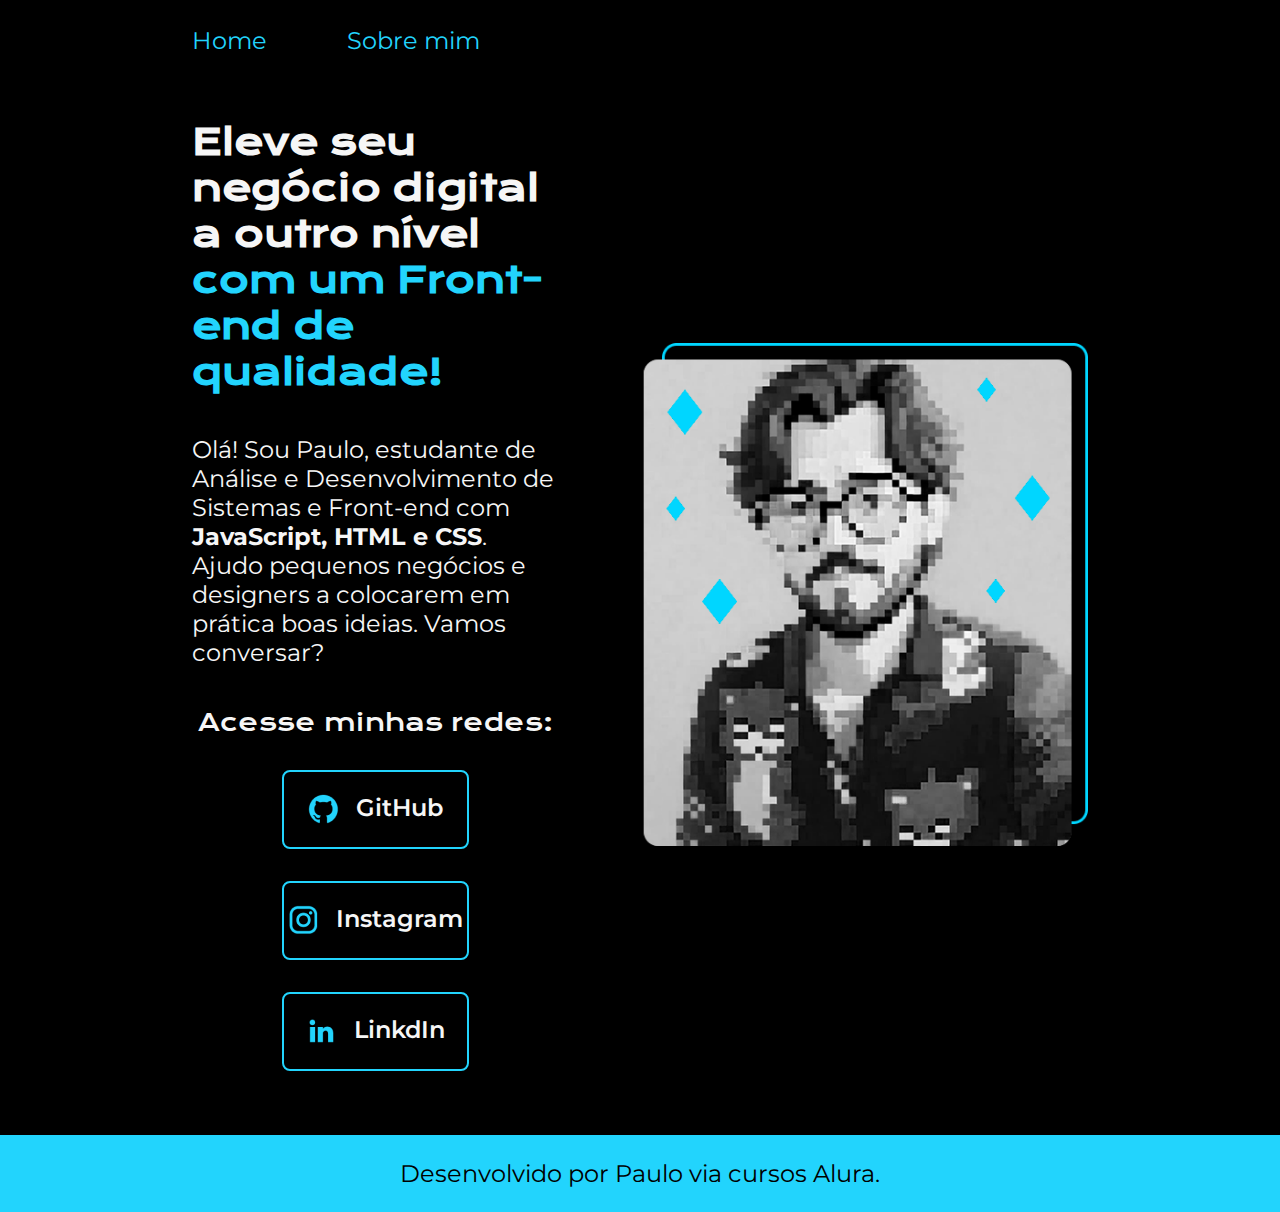
<file: index.html>
<!DOCTYPE html>
<html lang="pt-br">
<head>
    <meta charset="UTF-8">
    <meta http-equiv="X-UA-Compatible" content="IE=edge">
    <meta name="viewport" content="width=device-width, initial-scale=1.0">
    <title>Portfólio</title>
    <link rel="stylesheet" href="./styles/style.css">
</head>
<body>
    <header class="cabecalho">
        <nav class="cabecalho__menu">
            <a class="cabecalho__menu__link" href="index.html">Home</a>
            <a class="cabecalho__menu__link" href="about.html">Sobre mim</a>
        </nav>
    </header>
    <main class="apresentacao">
        <section class="apresentacao__conteudo">
            <h1 class="apresentacao__conteudo__titulo">Eleve seu negócio digital a outro nível <strong class="titulo-destaque">com um Front-end de qualidade!</strong></h1>
            <p class="apresentacao__conteudo__texto">Olá! Sou Paulo, estudante de Análise e Desenvolvimento de Sistemas e Front-end com <strong>JavaScript, HTML e CSS</strong>. Ajudo pequenos negócios e designers a colocarem em prática boas ideias. Vamos conversar?</p>
            <div class="apresentacao__links">
                <h2 class="apresentacao__links__subtitulo">Acesse minhas redes:</h2>
                <a class="apresentacao__links__navegacao" href="https://github.com/paulovaladao">
                    <img src="./assets/github.png" alt="GitHub">
                    GitHub
                </a>
                <a class="apresentacao__links__navegacao" href="https://instagram.com/paulovaladao">
                    <img src="./assets/instagram.png" alt="Instagram">
                    Instagram
                </a>
                <a class="apresentacao__links__navegacao" href="https://linkedin.com/in/paulovaladao/">
                    <img src="./assets/linkedin.png" alt="LinkedIn">
                    LinkdIn
                </a>
            </div>
        </section>
        <img class="apresentacao__imagem" src="./assets/avatar.png" alt="Avatar do Paulo">
    </main>
    <footer class="rodape">
        <p>Desenvolvido por Paulo via cursos Alura.</p>
    </footer>
</body>
</html>
</file>
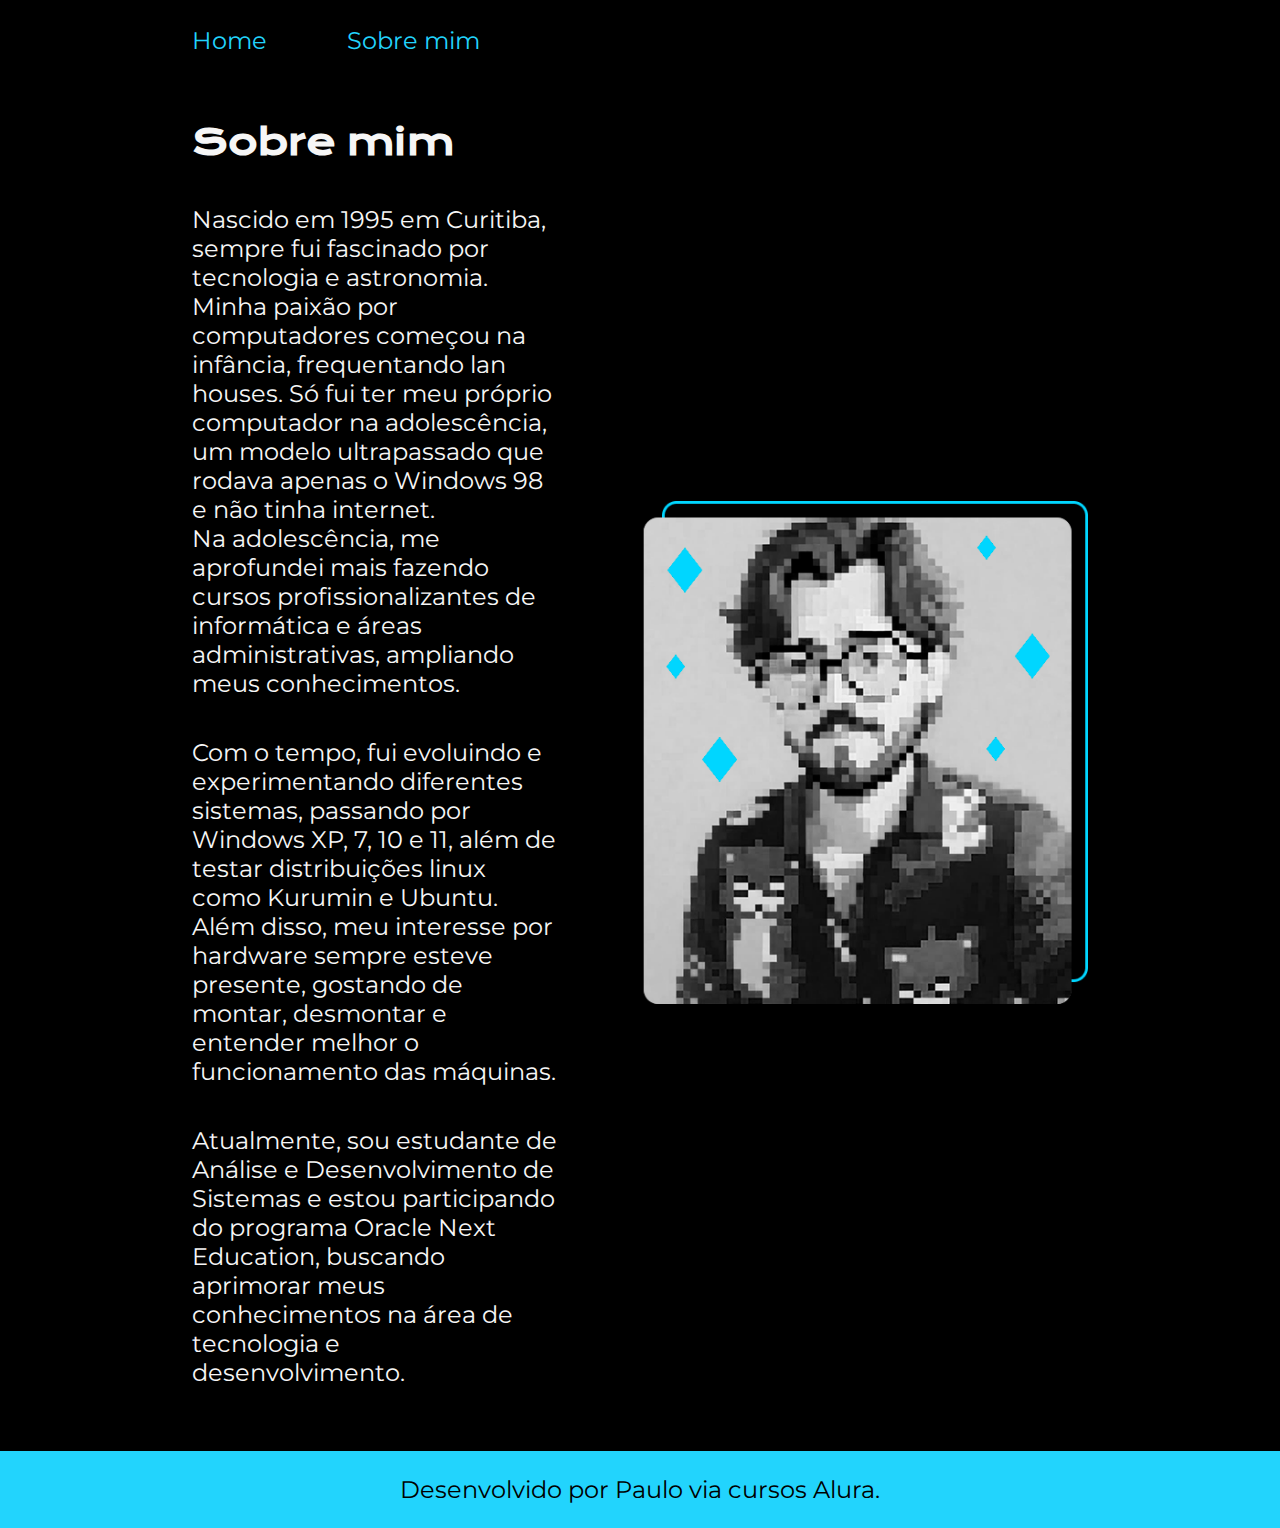
<file: about.html>
<!DOCTYPE html>
<html lang="pt-br">
<head>
    <meta charset="UTF-8">
    <meta http-equiv="X-UA-Compatible" content="IE=edge">
    <meta name="viewport" content="width=device-width, initial-scale=1.0">
    <title>Sobre mim</title>
    <link rel="stylesheet" href="./styles/style.css">
</head>
<body>
    <header class="cabecalho">
        <nav class="cabecalho__menu">
            <a class="cabecalho__menu__link" href="index.html">Home</a>
            <a class="cabecalho__menu__link" href="about.html">Sobre mim</a>
        </nav>
    </header>
    <main class="apresentacao">
        <section class="apresentacao__conteudo">
            <h1 class="apresentacao__conteudo__titulo">Sobre mim</h1>
            <p class="apresentacao__conteudo__texto">Nascido em 1995 em Curitiba, sempre fui fascinado por tecnologia e astronomia. <br>Minha paixão por computadores começou na infância, frequentando lan houses. Só fui ter meu próprio computador na adolescência, um modelo ultrapassado que rodava apenas o Windows 98 e não tinha internet. <br>Na adolescência, me aprofundei mais fazendo cursos profissionalizantes de informática e áreas administrativas, ampliando meus conhecimentos.</p>
            <p class="apresentacao__conteudo__texto">Com o tempo, fui evoluindo e experimentando diferentes sistemas, passando por Windows XP, 7, 10 e 11, além de testar distribuições linux como Kurumin e Ubuntu. Além disso, meu interesse por hardware sempre esteve presente, gostando de montar, desmontar e entender melhor o funcionamento das máquinas.</p>
            <p class="apresentacao__conteudo__texto">Atualmente, sou estudante de Análise e Desenvolvimento de Sistemas e estou participando do programa Oracle Next Education, buscando aprimorar meus conhecimentos na área de tecnologia e desenvolvimento.</p>
        </section>
        <img class="apresentacao__imagem" src="./assets/avatar.png" alt="Avatar do Paulo">
    </main>
    <footer class="rodape">
        <p>Desenvolvido por Paulo via cursos Alura.</p>
    </footer>
</body>
</html>
</file>
<file: styles/style.css>
@import url('https://fonts.googleapis.com/css2?family=Krona+One&family=Montserrat:ital,wght@0,100..900;1,100..900&display=swap');

:root {
    --cor-primaria: #000000;
    --cor-secundaria: #F6F6F6;
    --cor-terciaria: #22D4FD;
    --cor-hover: #272727;
    
    --fonte-primaria: "Krona One", sans-serif;
    --fonte-secundaria: "Montserrat", sans-serif;
}

* {
    margin: 0;
    padding: 0;
}

body {
    box-sizing: border-box;
    background-color: var(--cor-primaria);
    color: var(--cor-secundaria);
}

.cabecalho {
    padding: 2% 0% 0% 15%;
}

.cabecalho__menu {
    display: flex;
    gap: 80px;
}

.cabecalho__menu__link {
    font-family: var(--fonte-secundaria);
    font-size: 1.5rem;
    font-weight: 400;
    color: var(--cor-terciaria);
    text-decoration: none;
}

.apresentacao {
    padding: 5% 15%;
    display: flex;
    align-items: center;
    justify-content: space-between;
    gap: 82px;
}

.apresentacao__conteudo {
    width: 50%;
    display: flex;
    flex-direction: column;
    gap: 40px;
}

.apresentacao__conteudo__titulo {
    font-size: 2.25rem;
    font-family: var(--fonte-primaria);
}

.titulo-destaque {
    color: var(--cor-terciaria);
}

.apresentacao__conteudo__texto {
    font-size: 1.5rem;
    font-family: var(--fonte-secundaria);
}

.apresentacao__links {
    display: flex;
    flex-direction: column;
    justify-content: space-between;
    align-items: center;
    gap: 32px;
}

.apresentacao__links__subtitulo {
    font-family: var(--fonte-primaria);
    font-weight: 400;
    font-size: 1.5rem;
}

.apresentacao__links__navegacao {
    display: flex;
    justify-content: center;
    gap: 16px;
    border: 2px solid var(--cor-terciaria);
    width: 50%;
    text-align: center;
    border-radius: 8px;
    font-size: 1.5rem;
    font-weight: 600;
    padding: 21.5px 0;
    text-decoration: none;
    color: var(--cor-secundaria);
    font-family: var(--fonte-secundaria);
}

.apresentacao__links__navegacao:hover {
    background-color: var(--cor-hover);
}

.apresentacao__imagem {
    width: 50%;

}

.rodape {
    padding: 24px;
    background-color: var(--cor-terciaria);
    color: var(--cor-primaria);
    text-align: center;
    font-family: var(--fonte-secundaria);
    font-size: 1.5rem;
    font-weight: 400;
}

@media (max-width: 1200px) {

    .cabecalho {
        padding: 6%;
    }

    .cabecalho__menu {
        justify-content: center;
    }

    .apresentacao {
        flex-direction: column-reverse;
        padding: 5%;
    }

    .apresentacao__conteudo {
        width: auto;
    
    }
    
}
</file>
